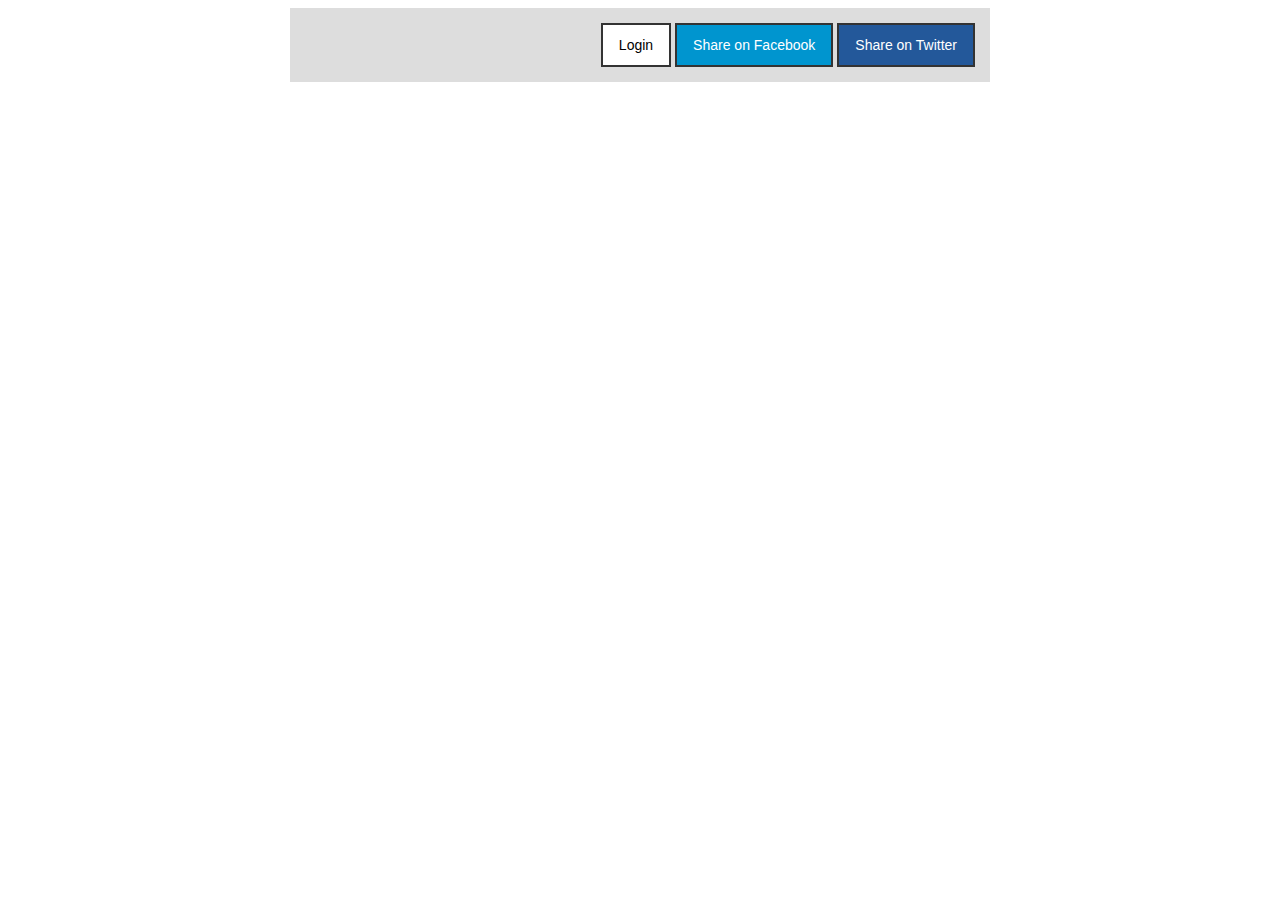
<file: 00-demo-example/index.html>
<!DOCTYPE html>
<html>
	<head>
		<meta charset="utf-8">
		<title>Demo Example</title>
		<link rel="stylesheet" href="./css/style.css">
	</head>
	<body> 
		<div id="app-container">
			<div class="user-options">
				<button class="basic-btn">Login</button>
				<button class="fb-btn">Share on Facebook</button>
				<button class="tw-btn">Share on Twitter</button>	
			</div>			
		</div>
	</body>
</html>
</file>
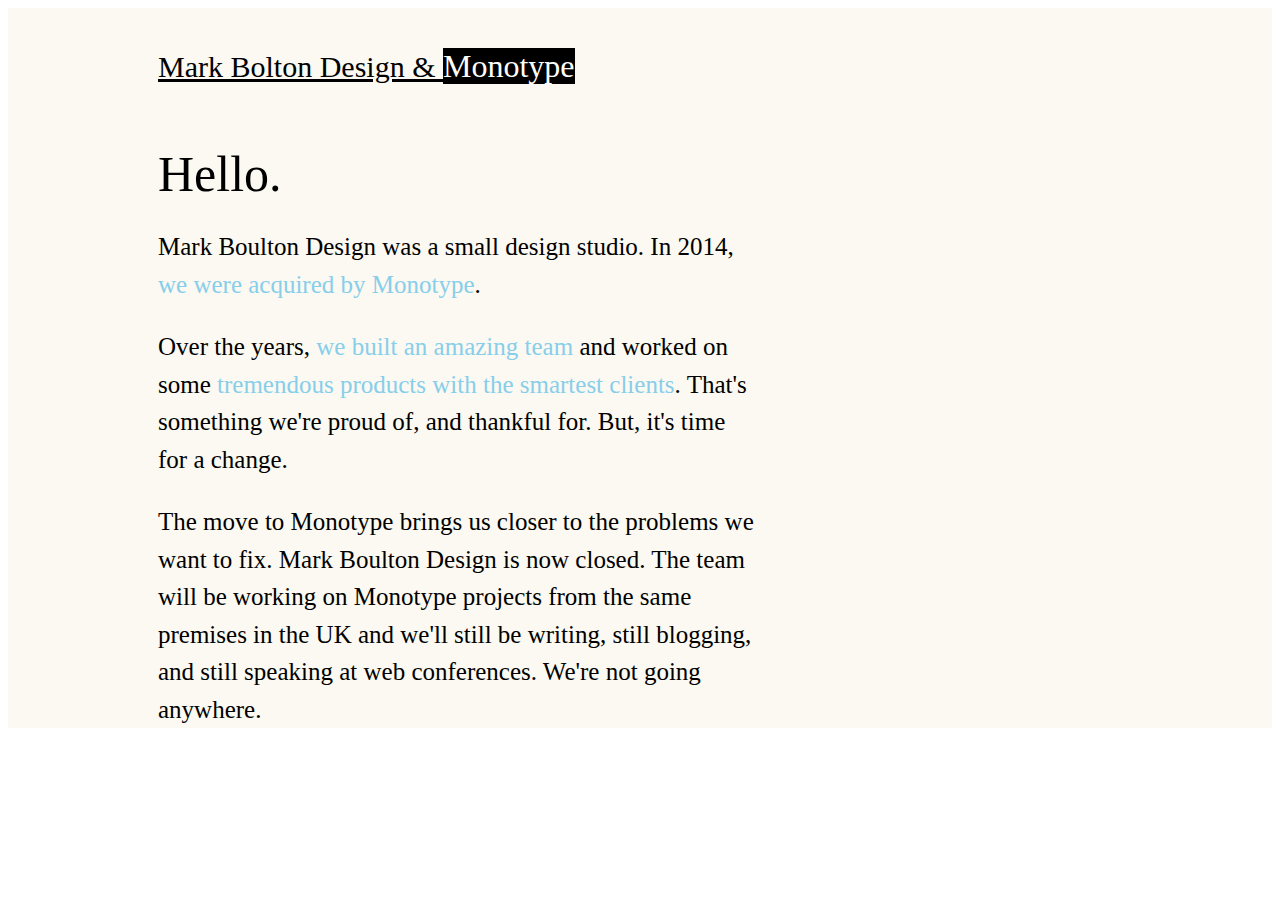
<file: 01-simple-article-layout/index.html>
<!DOCTYPE html>
<html>
<head>
  <meta charset="utf-8">
  <link href="./css/style.css" rel="stylesheet">
  <title>Mark Bolton Design</title>
</head>
<body>
  <div id="sal">
    <div class="header">
      <h1>Mark Bolton Design & <span class="monotitle">Monotype</span></h1>
      <h2>Hello.</h2>
    </div>
    <div class="text">
      <p>Mark Boulton Design was a small design studio. In 2014, <span class="linked">we were acquired by Monotype</span>.</p>
      <p>Over the years, <span class="linked">we built an amazing team</span> and worked on some <span class="linked">tremendous products with the smartest clients</span>. That's something we're proud of, and thankful for. But, it's time for a change.</p>
      <p>The move to Monotype brings us closer to the problems we want to fix. Mark Boulton Design is now closed. The team will be working on Monotype projects from the same premises in the UK and we'll still be writing, still blogging, and still speaking at web conferences. We're not going anywhere.</p>
    </div>
  </div>
</body>
</html>
</file>
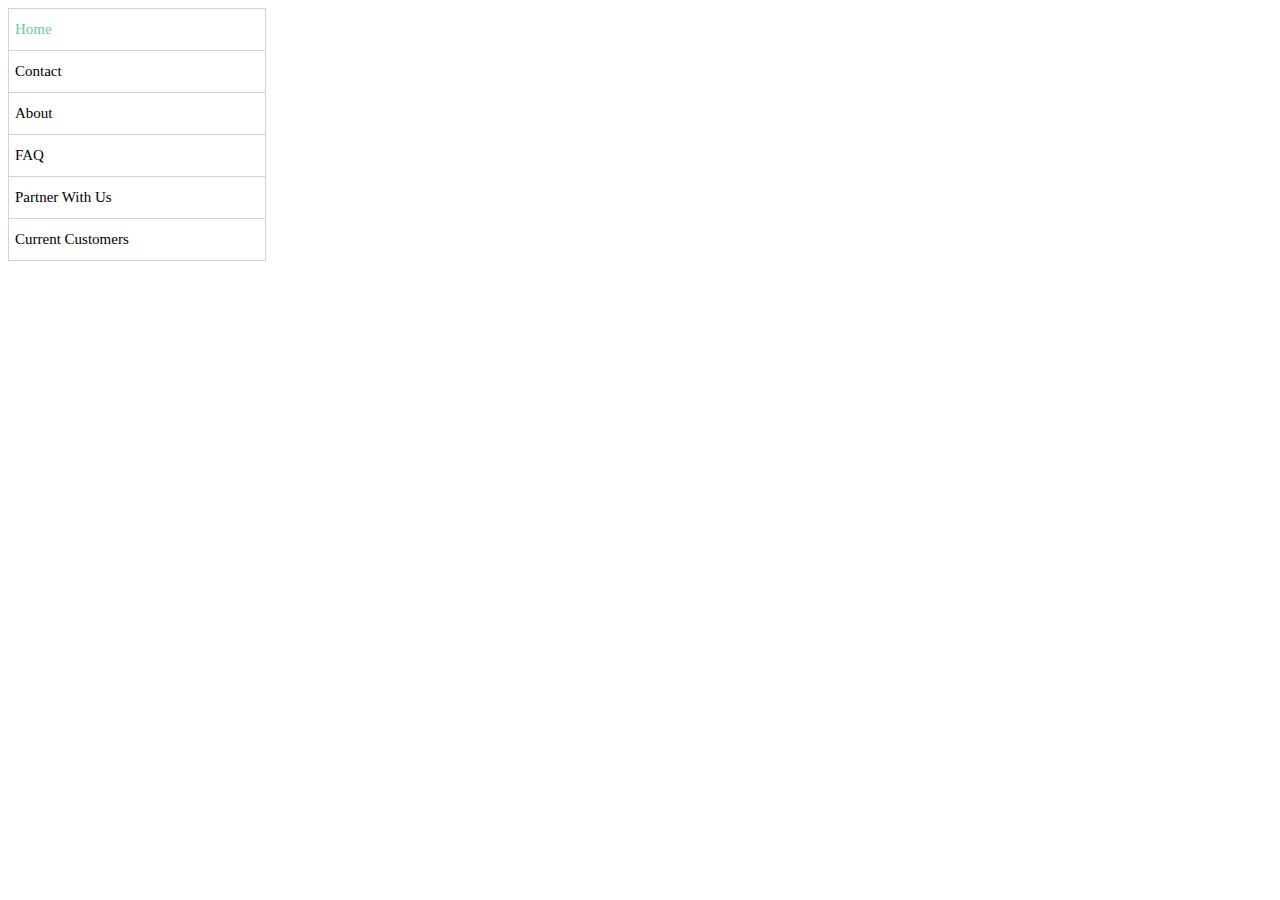
<file: 02-menu-list/index.html>
<!DOCTYPE html>
<html>
<head>
  <meta charset="utf-8">
  <link href="./css/style.css" rel="stylesheet">
  <title>Menu</title>
</head>
<body>
  <div id="menuitems">
    <span class="highlighted"><p>Home</p></span>
    <p>Contact</p>
    <p>About</p>
    <p>FAQ</p>
    <p>Partner With Us</p>
    <p>Current Customers</p>
  </div>
</body>
</html>
</file>
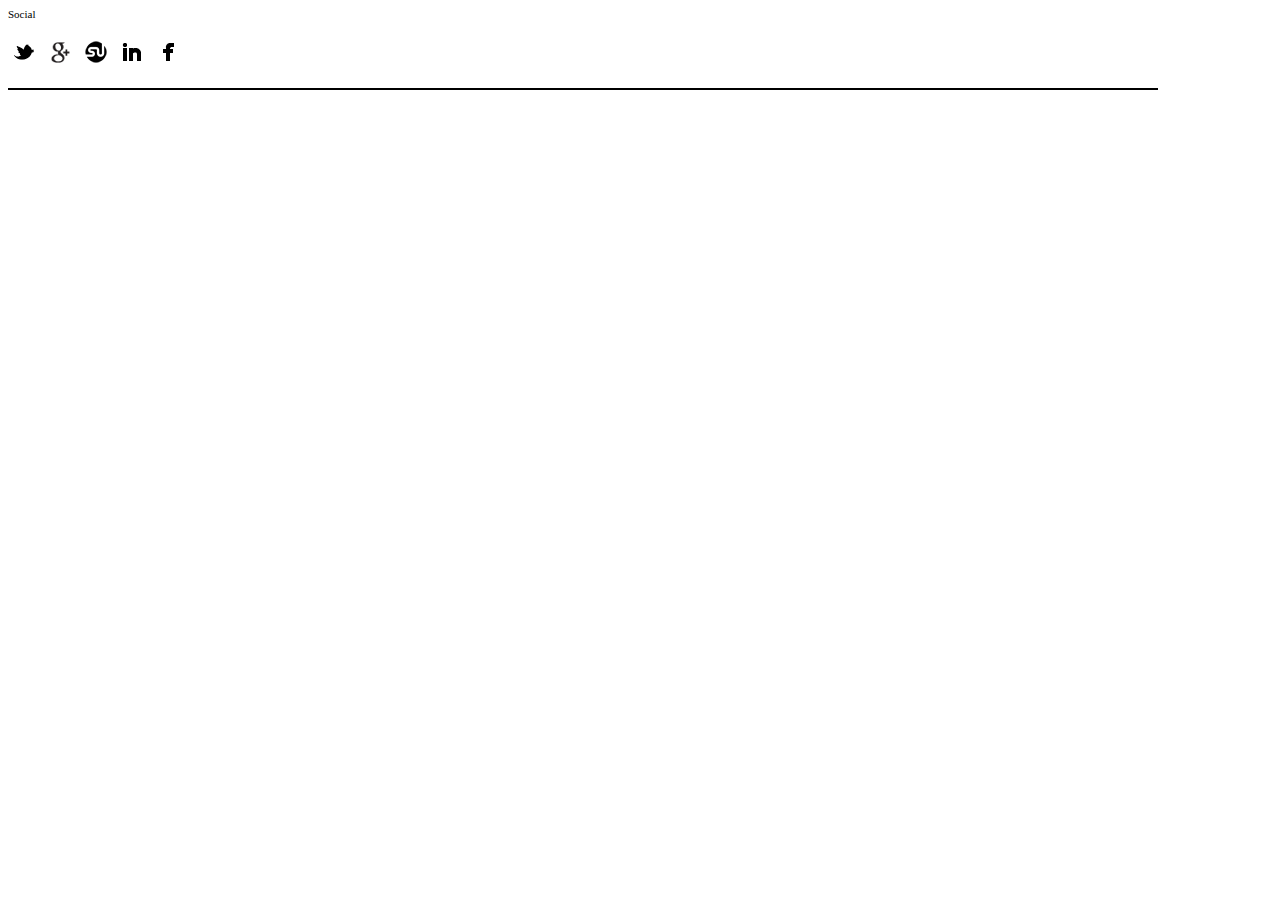
<file: 03-inline-icon-set/index.html>
<!DOCTYPE html>
<html>
<head>
  <meta charset="utf-8">
  <link href="./css/style.css" rel="stylesheet">
  <title>Icon Set</title>
</head>
<body>
  <div id="socialbox">
    <span class="text"><p>Social</p></span>
      <p>
        <img src="../images/twitter-icon-bw.png">
        <img src="../images/googleplus-icon-bw.png">
        <img src="../images/stumbleit-icon-bw.png">
        <img src="../images/linkedin-icon-bw.png">
        <img src="../images/facebook-icon-bw.png">
      </p>
  </div>
</body>
</html>
</file>
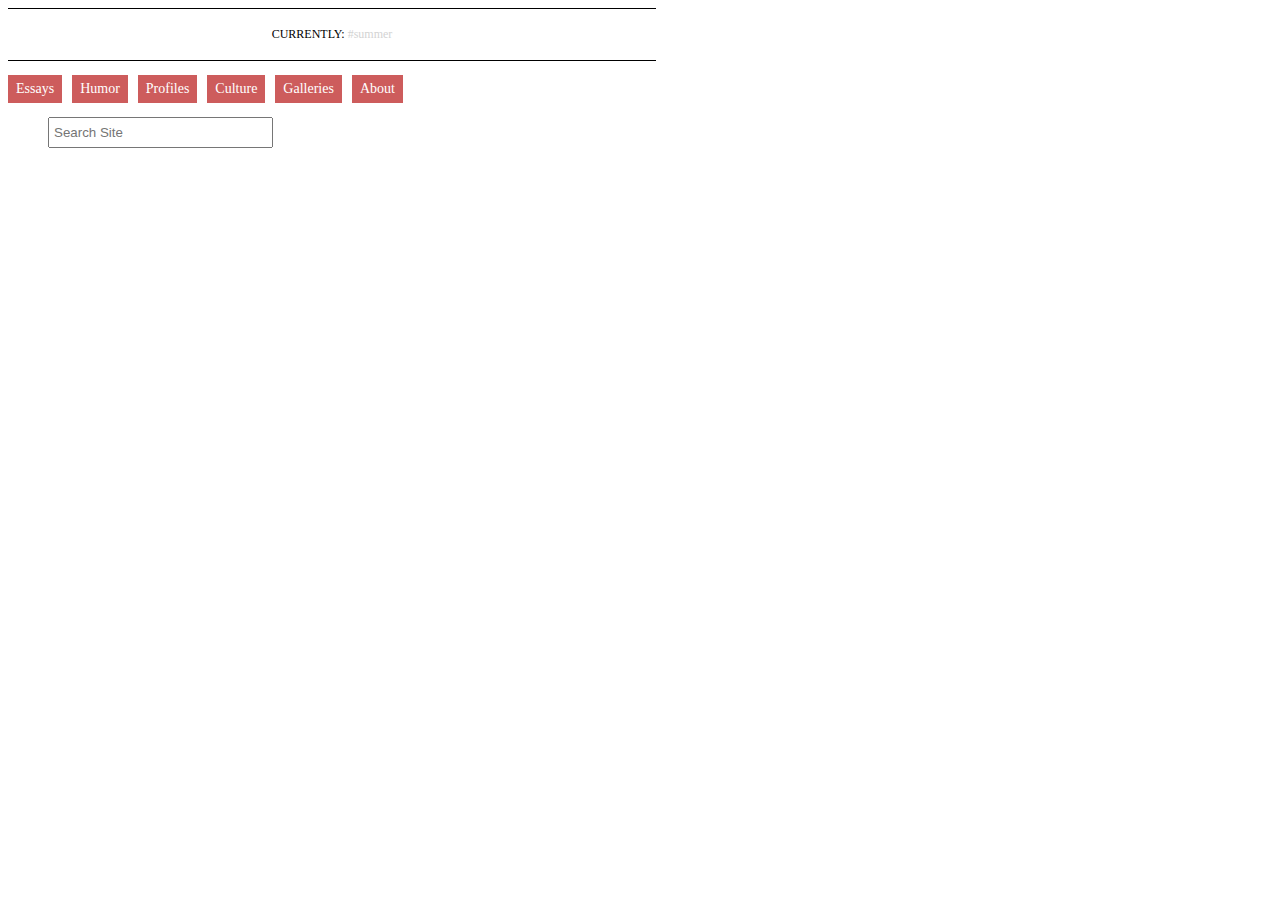
<file: 04-mini-nav-menu/index.html>
<!DOCTYPE html>
<html>
<head>
  <meta charset="utf-8">
  <link href="./css/style.css" rel="stylesheet">
  <title></title>
</head>
<body>
  <div id="alles">
    <div class="statusbar">
      <p>CURRENTLY: <span class="currenthashtag">#summer</span></p>
    </div>
    <div class="buttons">
      <p>Essays</p>
      <p>Humor</p>
      <p>Profiles</p>
      <p>Culture</p>
      <p>Galleries</p>
      <p>About</p>
      <input type="text"/ name="Search" placeholder="Search Site" class="searchbar">
    </div>
  </div>
</body>
</html>
</file>
<file: 00-demo-example/css/style.css>
#app-container{
	margin-top: 0;
	margin-bottom: 0;
	margin-left: auto;
	margin-right: auto;
	width: 700px;
}

.user-options{
	background: #ddd;
	padding: 15px;
	text-align: right;
}

.user-options button{
	padding: 12px 16px;
	font-family: "Baskerville", "Georgia", sans-serif;
	border: 2px solid #333;
	font-size: 14px;
}

.basic-btn{
	background: #fff;
}

.fb-btn{
	background: #0095CF;
	color: #fff;
}

.tw-btn{
	background: #23589A;
	color: #fff;
}
</file>
<file: 01-simple-article-layout/css/style.css>
*{box-sizing: border-box}

#sal {
  background-color: #FBF9F1;
  box-sizing: border-box;
  padding-left: 150px;
  padding-top: 20px;
}

.header  h1{
  font-family: "Georgia";
  font-size: 30px;
  font-weight: 100;
  text-decoration: underline;
}

.monotitle{
  color: white;
  font-family: "Geneva";
  font-size: 32px;
  background-color: #000000;
}

.header h2{
  font-family: "Georgia";
  font-size: 50px;
  font-weight: 100;
  margin-bottom: 0px;
  margin-top: 60px;
}

.text p{
  font-family: "Georgia";
  font-size: 25px;
  line-height: 1.5;
  width: 600px;
}

.linked{color: skyblue;}
</file>
<file: 02-menu-list/css/style.css>
#menuitems p{
  border-bottom: 1px solid lightgrey;
  border-left: 1px solid lightgrey;
  border-right: 1px solid lightgrey;
  border-collapse: collapse;
  font-family: "Avenir";
  font-size: 15px;
  margin-top: 0px;
  margin-bottom: 0px;
  padding-left: 6px;
  padding-top: 12px;
  padding-bottom: 12px;
  width: 250px;
}

.highlighted p{
  border-top: 1px solid lightgrey;
  color: #66CC99;
}
</file>
<file: 03-inline-icon-set/css/style.css>
#socialbox{
  border-top: 0px;
  border-bottom: 2px solid black;
  display: inline-block;
  width: 1150px;
}

#socialbox p{
  margin-left: 0px;
  margin-right: 0px;
}

.text p{
  font-family: "Sans-Serif";
  font-size: 11px;
  margin-top: 0px;
}
</file>
<file: 04-mini-nav-menu/css/style.css>
#alles{
  font-family: "Futura";
  height: 115px;
  width: 648px;
}

.statusbar{
  border-top: 1px solid black;
  border-bottom: 1px solid black;
  font-size: 12px;
  margin-left: auto;
  margin-right: auto;
  padding-bottom: 6px;
  padding-top: 6px;
  text-align: center;
  vertical-align: middle;
  width: 648px;
}

.currenthashtag{
  color: lightgray;
}

.buttons p{
  background-color: rgb(205,92,92);
  color: white;
  display: inline-block;
  font-size: 14px;
  margin-right: 6px;
  padding: 6px 8px 6px 8px;
}

.searchbar{
  display: inline-block;
  margin-left: 40px;
  padding: 6px 40px 6px 4px;
  text-align: left;
}
</file>
